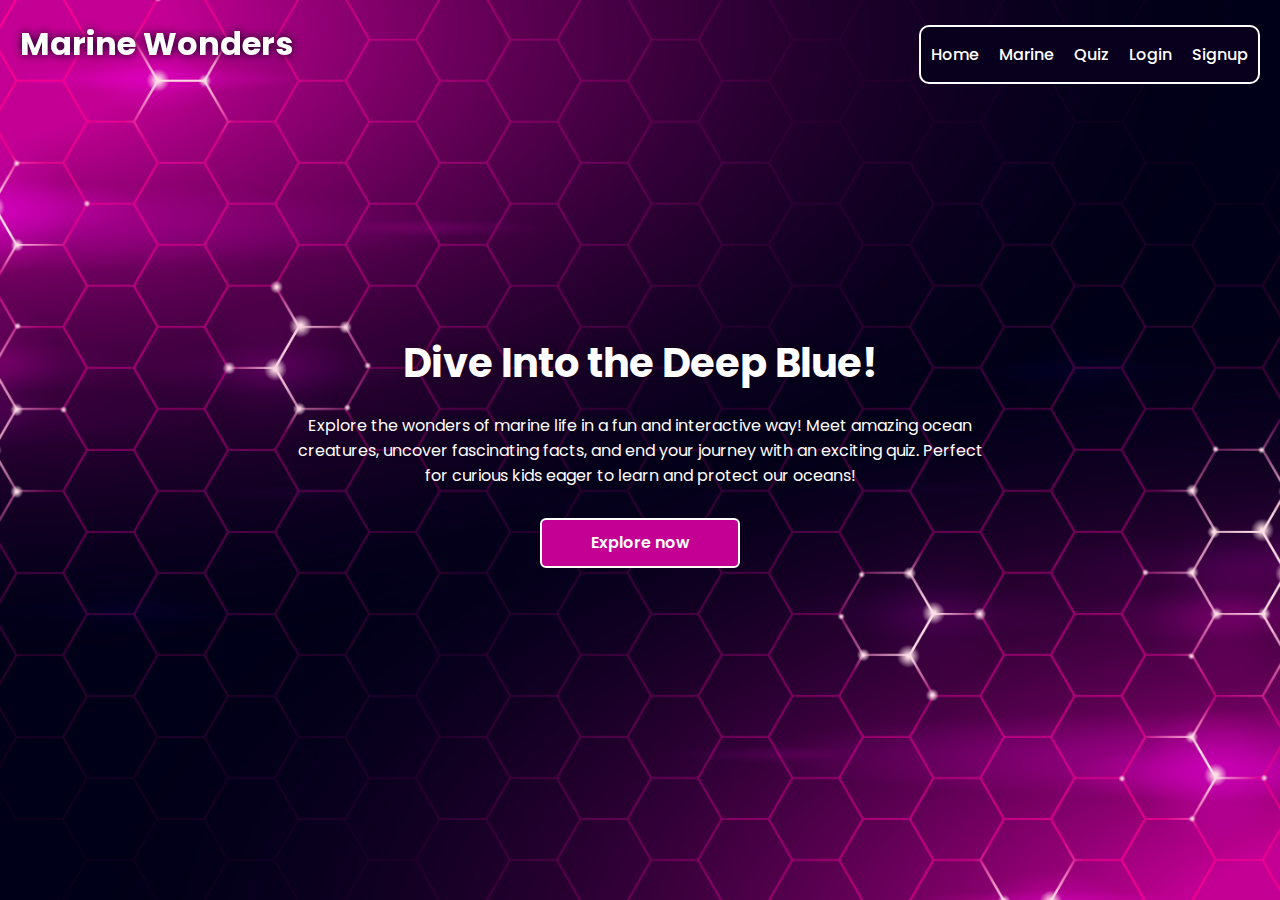
<file: HTMLfiles/index.html>
<!DOCTYPE html>
<html lang="en">

<head>
    <meta charset="utf-8">
    <meta http-equiv="X-UA-Compatible" content="IE=edge">
    <title>Marine Wonders</title>
    <meta name="description" content="Marine Wonders">
    <meta name="viewport" content="width=device-width, initial-scale=1.0">
    <link rel="stylesheet" href="../CSSfiles/index.css">
</head>

<body>
    <main class="main">
        <header class="header">
            <a href="#" class="logo">Marine Wonders</a>
            <button class="hamburger" aria-label="Toggle navigation">
                <span></span>
                <span></span>
                <span></span>
            </button>
            <nav class="navbar">
                <a href="#" class="active">Home</a>
                <a href="marine.html">Marine</a>
                <a href="quiz.html">Quiz</a>
                <a href="login.html">Login</a>
                <a href="signup.html">Signup</a>
            </nav>
        </header>

        <div class="container">
            <section class="home">
                <div class="home-content">
                    <h1>Dive Into the Deep Blue!</h1>
                    <p>
                        Explore the wonders of marine life in a fun and interactive way! Meet amazing ocean creatures,
                        uncover fascinating facts, and end your journey with an exciting quiz. Perfect for curious kids
                        eager to learn and protect our oceans!
                    </p>
                    <button class="start-btn" id="startBtn">Explore now</button>
                </div>
            </section>
        </div>
    </main>

    <div class="popup-info" id="popupInfo">
        <h2>Exploring Guide</h2>
        <span class="info">1. At first, you will get to know the animals in the marine world section.</span>
        <span class="info">2. There will be a quiz section after the end of the exploring section.</span>
        <span class="info">3. There will be 5 questions related to the marine animals and each question will hold 1 mark.</span>
        <span class="info">4. Select the best option for each question.</span>
        <span class="info">5. Click "Next" to proceed to the next question.</span>
        <span class="info">6. You will be able to see your score at the top of the quiz section.</span>
        <div class="btn-group">
            <button class="info-btn exit-btn" id="exitBtn">Exit Guide</button>
            <button class="info-btn continue-btn" id="next-Btn">Continue</button>
        </div>
    </div>

    <script src="../JSfiles/index.js"></script>
    
</body>

</html>
</file>
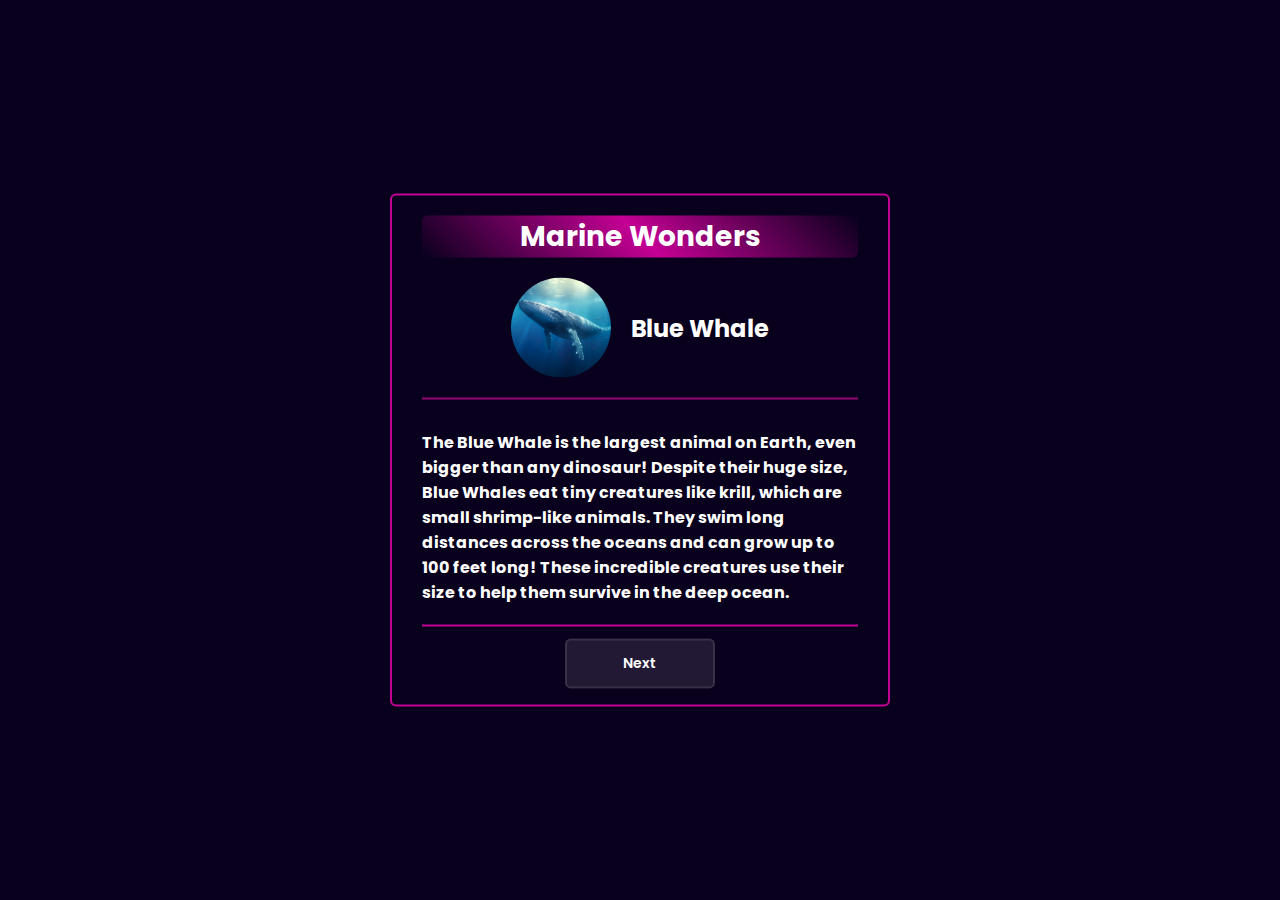
<file: HTMLfiles/marine.html>
<!DOCTYPE html>
<html lang="en">
<head>
    <meta charset="UTF-8">
    <meta name="viewport" content="width=device-width, initial-scale=1.0">
    <title>Marine Wonders</title>
    <link rel="stylesheet" href="../CSSfiles/marine.css">
</head>
<body>


    <div class="marine-section">
        <div class="marine-box">
            <h1>Marine Wonders</h1>
            <div class="marine-header">
                <img id="animal-image" alt="Marine Animal Image" class="animal-image">
                <span id="header-info" class="header-info"></span>
            </div>
            <div class="marine-content">
                <article id="animal-description"></article>
            </div>
            <div class="marine-footer">
                <button class="next-btn" id="next-Btn"></button>
            </div>
        </div>
    </div>


    <script src="../JSfiles/marine.js"></script>

</body>
</html>
</file>
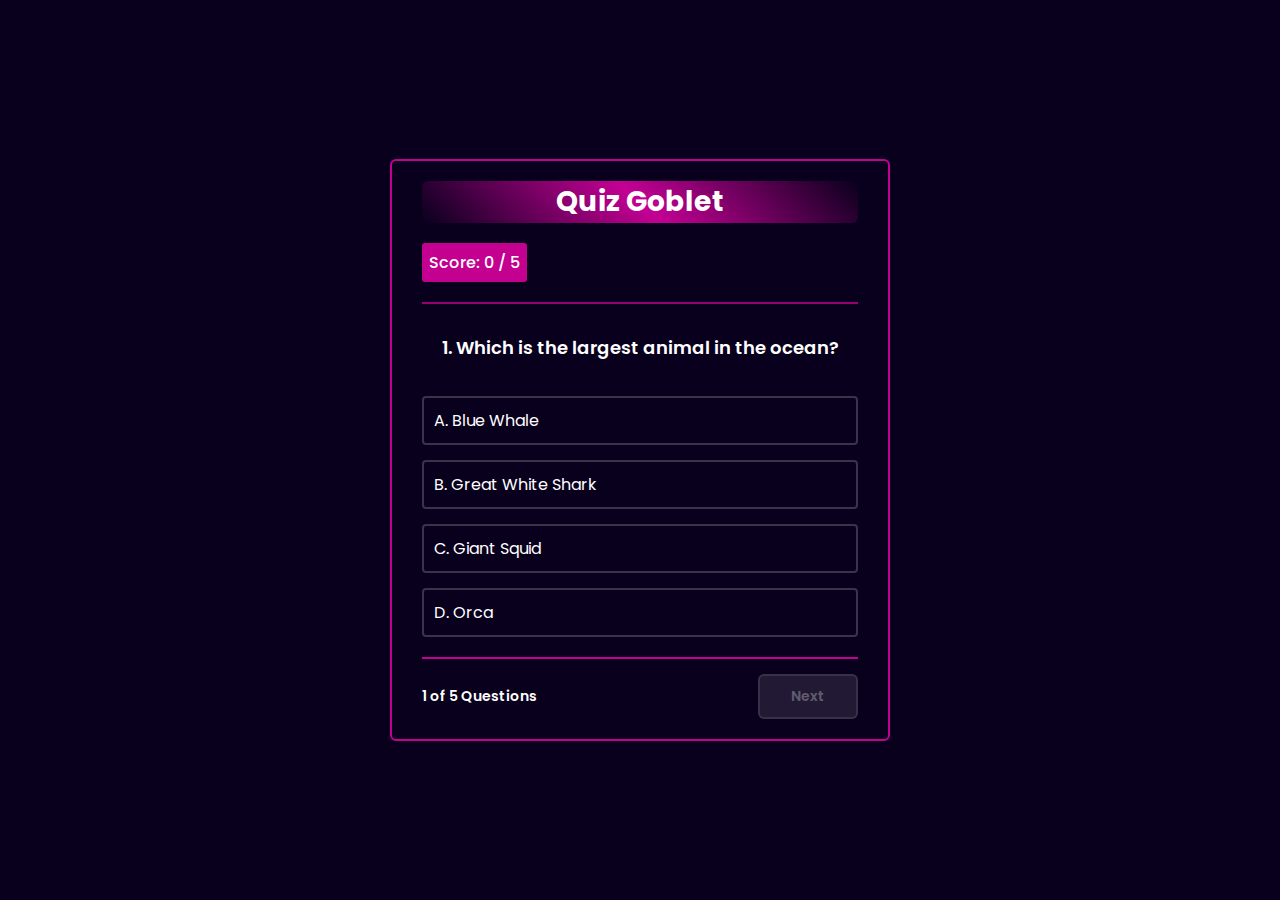
<file: HTMLfiles/quiz.html>
<!DOCTYPE html>
<html lang="en">
<head>
    <meta charset="UTF-8">
    <meta name="viewport" content="width=device-width, initial-scale=1.0">
    <title>Quiz - Sea Curious</title>
    <link rel="stylesheet" href="../CSSfiles/quiz.css">
</head>
<body>

    <main class="main">
    <div class="quiz-section">
        <div class="quiz-box">
            <h1>Quiz Goblet</h1>
            <div class="quiz-header">
                <span class="header-score">Score: 0 / 5</span>
            </div>
            <h2 class="question-text"></h2>
            <div class="option-list"></div>
            <div class="quiz-footer">
                <span class="question-total">1 of 5 Questions</span>
                <button class="next-btn">Next</button>
            </div>
        </div>
    </div>
    </main>

    <script src="../JSfiles/quiz.js"></script>
    
</body>
</html>
</file>
<file: CSSfiles/index.css>
@import url('https://fonts.googleapis.com/css2?family=Poppins:wght@300;400;500;600;700;800;900&display=swap');

* {
    margin: 0;
    padding: 0;
    box-sizing: border-box;
    font-family: 'Poppins', sans-serif;
}

body {
    color: #fff;
    background: #09001d;
    margin: 0;
    padding: 0;
    width: 100%;
    height: 100%;
    overflow: hidden;
}

.header {
    position: fixed;
    top: 0;
    left: 0;
    width: 100%;
    padding: 20px;
    background: transparent;
    display: flex;
    justify-content: space-between; 
    align-items: center;
    z-index: 100;
}

.logo {
    font-size: 32px;
    color: #fff;
    text-decoration: none;
    font-weight: 700;
    filter: drop-shadow(0 0 5px #09001d);
}

.navbar {
    display: flex;
    gap: 20px;
    justify-content: flex-end;
    margin-top: -35px; /* Move navbar a bit upwards */
}
  


.navbar a {
    font-size: 18px;
    color: #fff;
    text-decoration: none;
    font-weight: 500;
    transition: 0.3s;
}

.navbar a:hover,
.navbar a:active {
    color: #c40094;
}

.hamburger {
    display: none; /* Initially hidden */
    flex-direction: column;
    gap: 5px;
    background: none;
    border: none;
    cursor: pointer;
    position: absolute;
    right: 20px; /* Positioned on the right */
    top: 35px; /* Aligned with the header */
    z-index: 150;
}

.hamburger span {
    display: block;
    width: 25px;
    height: 3px;
    background-color: #fff;
    transition: 0.3s;
}

/* Navbar for smaller screens (hidden initially) */
.navbar {
    display: flex; /* For larger screens, navbar remains horizontal */
    flex-direction: row; /* Horizontal alignment by default */
    position: absolute;
    top: 60px;
    right: 20px;
    background-color: #09001d;
    border: 2px solid #fff;
    border-radius: 10px;
    padding: 10px;
    z-index: 100;
}

.navbar a {
    font-size: 16px;
    margin: 5px 0;
}

/* Active Navbar when Hamburger is clicked */
.navbar.active {
    display: flex;
    flex-direction: column; /* On small screens, navbar becomes vertical */
}

.hamburger.active span:nth-child(1) {
    transform: rotate(45deg) translateY(6px);
}

.hamburger.active span:nth-child(2) {
    opacity: 0;
}

.hamburger.active span:nth-child(3) {
    transform: rotate(-45deg) translateY(-6px);
}

/* Main section */
.main {
    min-height: 100vh;
    background: url('../assets/images/background.jpg') no-repeat;
    background-size: cover;
    background-position: center;
    transition: 0.3s ease;
    pointer-events: auto;
}

.main.active {
    filter: blur(15px);
    pointer-events: none;
}

.container {
    display: flex;
    height: 100vh;
    width: 100%;
}

.home {
    width: 100%;
    height: 100vh;
    display: flex;
    justify-content: center;
    align-items: center;
    text-align: center;
    background: transparent;
    padding: 0 20px;
}

.home-content {
    max-width: 700px;
}

.home-content h1 {
    font-size: 40px;
    font-weight: 700;
    text-shadow: 0 0 10px rgba(0, 0, 0, 0.3);
    margin-bottom: 20px;
}

.home-content p {
    font-size: 16px;
    text-shadow: 0 0 10px rgba(0, 0, 0, 0.3);
    margin-bottom: 30px;
}

.home-content .start-btn {
    width: 200px;
    height: 50px;
    background: #c40094;
    border: 2px solid #fff;
    outline: none;
    border-radius: 6px;
    font-size: 16px;
    color: #fff;
    font-weight: 600;
    cursor: pointer;
    transition: 0.5s;
}

.home-content .start-btn:hover {
    background: #09001d;
    box-shadow: none;
}

/* Popup section */
.popup-info {
    position: absolute;
    top: 50%;
    left: 50%;
    transform: translate(-50%, -50%) scale(0.9);
    width: 90%;
    max-width: 500px;
    background: #fff;
    border-radius: 6px;
    padding: 20px;
    opacity: 0;
    pointer-events: none;
    transition: 0.3s ease;
}

.popup-info.active {
    opacity: 1;
    pointer-events: auto;
    transform: translate(-50%, -50%) scale(1);
}

.popup-info h2 {
    font-size: 24px;
    color: #c40094;
    margin-bottom: 10px;
}

.popup-info .info {
    font-size: 14px;
    color: #333;
    margin-bottom: 8px;
}

.popup-info .btn-group {
    display: flex;
    justify-content: space-between;
    align-items: center;
    border-top: 2px solid #c40094;
    margin-top: 15px;
    padding-top: 10px;
}

.popup-info .btn-group .info-btn {
    width: 130px;
    height: 40px;
    background: #c40094;
    border: 2px solid #c40094;
    border-radius: 6px;
    font-size: 14px;
    color: #fff;
    font-weight: 600;
    cursor: pointer;
    transition: 0.3s;
}

.popup-info .btn-group .info-btn:nth-child(1) {
    background: transparent;
    color: #c40094;
}

.popup-info .btn-group .info-btn:nth-child(1):hover {
    background: #c40094;
    color: #fff;
}

.popup-info .btn-group .info-btn:nth-child(2):hover {
    background: #950170;
}

/* Media queries */
@media (max-width: 768px) {
    .navbar {
        display: none; /* Hide default navbar links */
    }

    .hamburger {
        display: flex; /* Show hamburger menu */
    }

    .navbar.active {
        display: flex; /* Show menu links on click */
        flex-direction: column; /* Vertical layout on small screens */
    }
}

@media (max-width: 480px) {
    .navbar a {
        font-size: 12px;
    }
}
</file>
<file: CSSfiles/marine.css>
@import url('https://fonts.googleapis.com/css2?family=Poppins:wght@300;400;500;600;700;800;900&display=swap');

* {
    margin: 0;
    padding: 0;
    box-sizing: border-box;
    font-family: 'Poppins', sans-serif;
}

body {
    color: #fff;
    background: #09001d;
    margin: 0;
    padding: 0;
    width: 100%;
    height: 100%;
    overflow: hidden;
}

.marine-section {
    position: absolute;
    top: 50%;
    left: 50%;
    transform: translate(-50%, -50%);
    width: 100%;
    background: #09001d;
    display: flex;
    justify-content: center;
    align-items: center;
    z-index: 100;
    transition: 0.8s ease-in-out;
    transition-delay: 0.25s;
    padding: 20px;
}

.marine-box {
    position: relative;
    width: 90%;
    max-width: 500px;
    background: transparent;
    border: 2px solid #c40094;
    border-radius: 6px;
    display: flex;
    flex-direction: column;
    padding: 20px 30px;
}

.marine-box h1 {
    font-size: 28px;
    text-align: center;
    background: linear-gradient(45deg, transparent, #c40094, transparent);
    border-radius: 6px;
}

.marine-header {
    display: flex;
    justify-content: center;
    align-items: center;
    padding: 20px 0;
    border-bottom: 2px solid #950170;
    margin-bottom: 30px;
    flex-wrap: wrap;
}

.marine-header .header-info {
    
    margin-left: 20px;
    text-align: center;
}

.marine-header .animal-image {
    width: 100px;
    height: 100px;
    border-radius: 100%;
    object-fit: cover;
}

.marine-content p {
    font-size: 14px;
    line-height: 1.6;
    text-align: center;
    margin-bottom: 30px;
}

.marine-footer {
    display: flex;
    justify-content: center;
    align-items: center;
    border-top: 2px solid #c40094;
    padding-top: 15px;
    margin-top: 20px;
    height: 60px;
}

.marine-footer .next-btn {
    width: 150px;
    height: 50px;
    background: rgba(255, 255, 255, 0.1);
    border: 2px solid rgba(255, 255, 255, 0.1);
    outline: none;
    border-radius: 6px;
    font-size: 14px;
    color: white;
    font-weight: 600;
    cursor: pointer;
    transition: 0.5s;
}

.marine-footer .next-btn:hover {
    background: #950170;
    border-color: #950170;
}

@media (max-width: 768px) {
    .marine-box h1 {
        font-size: 24px;
    }

    .marine-header .header-info {
        font-size: 14px;
        margin-left: 10px;
    }

    .marine-header .animal-image {
        width: 80px;
        height: 80px;
    }

    .marine-content p {
        font-size: 12px;
    }

    .marine-footer .next-btn {
        width: 120px;
        height: 40px;
        font-size: 12px;
    }
}

@media (max-width: 480px) {
    .marine-box {
        padding: 15px 20px;
    }

    .marine-box h1 {
        font-size: 20px;
    }

    .marine-header {
        flex-direction: column;
    }

    .marine-header .header-info {
        font-size: 12px;
        margin-left: 0;
        margin-top: 10px;
    }

    .marine-header .animal-image {
        width: 60px;
        height: 60px;
    }

    .marine-content p {
        font-size: 10px;
    }

    .marine-footer .next-btn {
        width: 100px;
        height: 35px;
        font-size: 10px;
    }
}
</file>
<file: CSSfiles/quiz.css>
@import url('https://fonts.googleapis.com/css2?family=Poppins:wght@300;400;500;600;700;800;900&display=swap');

* {
    margin: 0;
    padding: 0;
    box-sizing: border-box;
    font-family: 'Poppins', sans-serif;
}

body {
    color: #fff;
    background: #09001d;
    margin: 0;
    padding: 0;
    width: 100%;
    height: 100%;
    overflow: hidden;
}


.quiz-section {
    position: fixed;
    top: 0;
    left: 0;
    width: 100%;
    height: 100%;
    background: #09001d;
    display: flex;
    justify-content: center;
    align-items: center;
    z-index: 100;
    transition: .8s ease-in-out;
    transition-delay: .25s;
    padding: 20px;
}

.quiz-box {
    position: relative;
    width: 90%;
    max-width: 500px;
    background: transparent;
    border: 2px solid #c40094;
    border-radius: 6px;
    display: flex;
    flex-direction: column;
    padding: 20px 30px;
}

.quiz-box h1 {
    font-size: 28px;
    text-align: center;
    background: linear-gradient(45deg, transparent, #c40094, transparent);
    border-radius: 6px;
}

.quiz-box .quiz-header {
    display: flex;
    justify-content: space-between;
    align-items: center;
    padding: 20px 0;
    border-bottom: 2px solid #950170;
    margin-bottom: 30px;
    flex-wrap: wrap;
}

.quiz-header span {
    font-size: 16px;
    font-weight: 500;
    text-align: center;
}

.quiz-header .header-score {
    background: #c40090;
    border-radius: 3px;
    padding: 7px;
}

.quiz-box .question-text {
    font-size: 18px;
    font-weight: 600;
    padding-bottom: 20px;
    text-align: center;
}

.option-list .option {
    width: 100%;
    padding: 10px;
    background: transparent;
    border: 2px solid rgba(255, 255, 255, .2);
    border-radius: 4px;
    font-size: 16px;
    margin-top: 15px;
    cursor: pointer;
    transition: .3s;
}

.option-list .option:hover {
    background: rgba(255, 255, 255, .1);
    border-color: rgba(255, 255, 255, .1);
}

.quiz-box .quiz-footer {
    display: flex;
    justify-content: space-between;
    align-items: center;
    border-top: 2px solid #c40094;
    padding-top: 15px;
    margin-top: 20px;
}

.quiz-footer .question-total {
    font-size: 14px;
    font-weight: 600;
}

.quiz-footer .next-btn {
    width: 100px;
    height: 45px;
    background: rgba(255, 255, 255, .1);
    border: 2px solid rgba(255, 255, 255, .1);
    outline: none;
    border-radius: 6px;
    font-size: 14px;
    color: rgba(255, 255, 255, .3);
    font-weight: 600;
    cursor: pointer;
    transition: .5s;
}

.quiz-footer .next-btn:hover {
    background: #950170;
    border-color: #950170;
}

@media (max-width: 768px) {
    .quiz-box h1 {
        font-size: 24px;
    }

    .quiz-header span {
        font-size: 14px;
    }

    .quiz-header .header-score {
        padding: 5px;
        font-size: 14px;
    }

    .quiz-box .question-text {
        font-size: 16px;
    }

    .option-list .option {
        font-size: 14px;
    }

    .quiz-footer .next-btn {
        width: 90px;
        height: 40px;
        font-size: 12px;
    }
}

@media (max-width: 480px) {
    .quiz-box {
        padding: 15px 20px;
    }

    .quiz-box h1 {
        font-size: 20px;
    }

    .quiz-header span {
        font-size: 12px;
    }

    .quiz-header .header-score {
        padding: 3px;
        font-size: 12px;
    }

    .quiz-box .question-text {
        font-size: 14px;
    }

    .option-list .option {
        font-size: 12px;
    }

    .quiz-footer .next-btn {
        width: 80px;
        height: 35px;
        font-size: 10px;
    }
}
</file>
